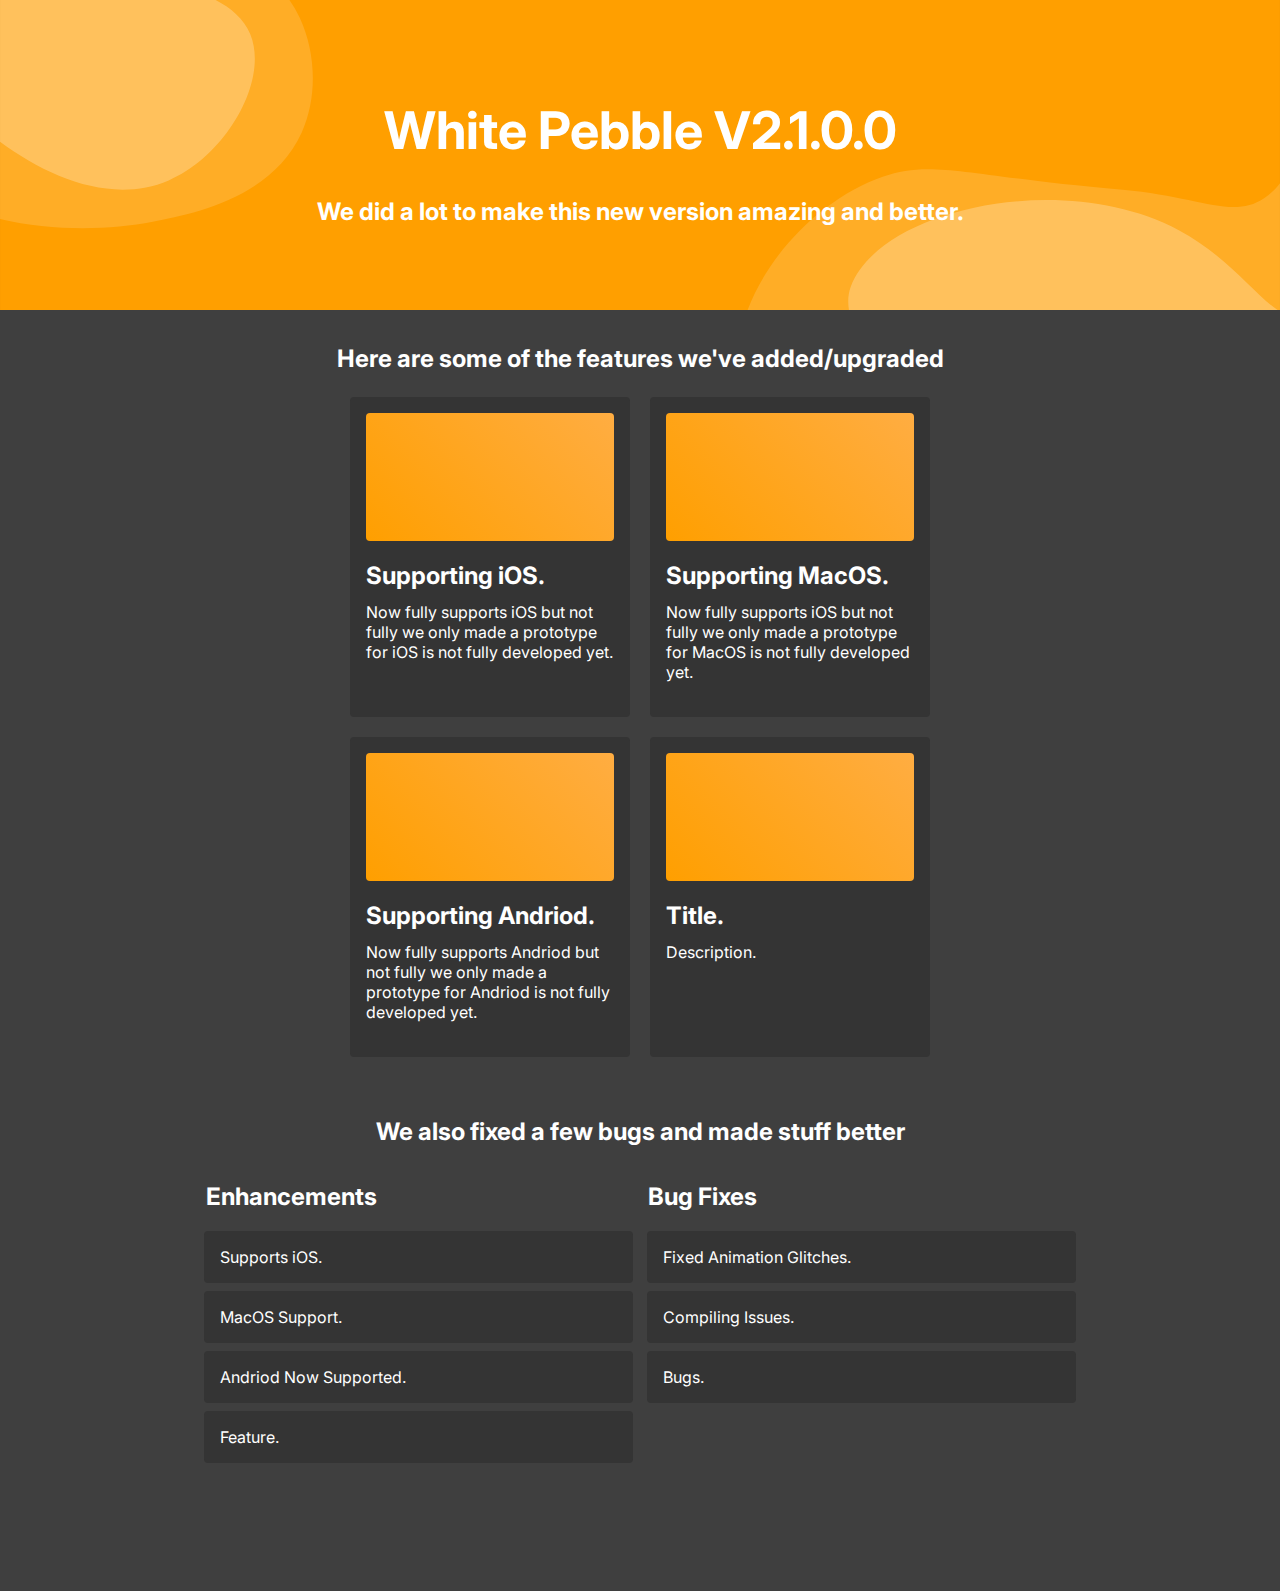
<file: version/2.1.0.0/changelog/index.html>
<!DOCTYPE html>
<html>
  <head>
    <title>White-Pebble | Changelog</title>
    <link rel="stylesheet" href="style.css">
    <style type="text/css" id="operaUserStyle"></style></head>
    <link rel="icon" type="image/x-icon" href="icon.png">
  <body>
    <div class="banner">
      <h1>White Pebble V2.1.0.0</h1>
      <h2>We did a lot to make this new version amazing and better.</h2>
    </div>
    <h1>Here are some of the features we've added/upgraded</h1>
    <div class="new-features">
      <div class="feature"><div class="colorful-design"></div><h2>Supporting iOS.</h2><p>Now fully supports iOS but not fully we only made a prototype for iOS is not fully developed yet.</p></div>
      <div class="feature"><div class="colorful-design"></div><h2>Supporting MacOS.</h2><p>Now fully supports iOS but not fully we only made a prototype for MacOS is not fully developed yet.</p></div>
      <div class="feature"><div class="colorful-design"></div><h2>Supporting Andriod.</h2><p>Now fully supports Andriod but not fully we only made a prototype for Andriod is not fully developed yet.</p></div>
      <div class="feature"><div class="colorful-design"></div><h2>Title.</h2><p>Description.</p></div>
    </div>

    <div>
      <h1 style="margin-top: 3rem">
        We also fixed a few bugs and made stuff better
      </h1>
      <div class="better-bugs" style="max-height: 30rem; overflow-y: scroll;">
        <div class="left"><h2>Enhancements</h2>
          <div class="better-item">Supports iOS.</div>
          <div class="better-item">MacOS Support.</div>
          <div class="better-item">Andriod Now Supported.</div>
          <div class="better-item">Feature.</div>
        </div>
        <div class="right"><h2>Bug Fixes</h2>
          <div class="bug-item">Fixed Animation Glitches.</div>
          <div class="bug-item">Compiling Issues.</div>
          <div class="bug-item">Bugs.</div>
        </div>
      </div>
    </div>

    <script src="script.js"></script>
  </body>
</html>
</file>
<file: version/2.1.0.0/changelog/style.css>
@import url("https://fonts.googleapis.com/css2?family=Inter:wght@300;400;500;600;700&display=swap");

:root {
  --gradient: linear-gradient(45deg, #ff9f00, #ffad42);
}

.center-perfectly {
  margin: 0;
  position: absolute;
  top: 50%;
  -ms-transform: translateY(-50%);
  transform: translateY(-50%);
  width: calc(100% - 4rem);
}

body {
  overflow-x: hidden;
  font-family: "Inter", sans-serif;
  color: white;
  text-align: center;
  background-color: #3f3f3f !important;
  padding-top: 20rem;
  overflow-y: scroll;
  padding-bottom: 5rem;
}

h1 {
  font-size: 1.5rem;
}

.banner {
  background-image: url(./background.svg);
  background-position: center center;
  background-size: cover;
  background-repeat: no-repeat;
  position: absolute;
  left: 0px;
  top: 0px;
  width: 100vw;
  padding-top: 4rem;
  padding-bottom: 4rem;
}

.left {
  width: calc(50% - 4rem);
  float: left;
  padding: 2rem;
}

.banner h1 {
  font-size: 3.25rem;
}

.right {
  width: calc(50% - 4rem);
  float: right;
  padding: 2rem;
}

.right h3 {
  font-size: 1.5rem;
  margin-top: 1.5rem;
}

.right li {
  font-size: 1rem;
  position: relative;
  left: -1rem;
}

.left {
  text-align: right;
}

.new-features {
  width: 70%;
  margin-left: 15%;
  text-align: center;
}

div.feature {
  background-color: #343434 !important;
  padding: 1rem;
  border-radius: 0.25rem;
  width: 28%;
  text-align: left;
  display: inline-block;
  margin: 0.5rem;
  height: 18rem;
  overflow-y: scroll;
}

.colorful-design {
  background: var(--gradient);
  height: 8rem;
  width: 100%;
  border-radius: 0.25rem;
  border: 0px;
}

.new-features > div.feature p {
  margin-top: -0.5rem;
}

.wide-feature .colorful-design {
  display: none;
}

.new-features-full div.wide-feature {
  height: 3rem;
  width: calc(97% - 2rem);
  display: block;
  overflow-x: hidden;
  margin-left: 1.5%;
}

.new-features-full p {
  display: inline-block;
  opacity: 0.5;
}

.new-features-full > div.wide-feature {
  overflow-y: hidden;
}

.new-features-full h2 {
  display: inline-block;
  margin-right: 0.5rem;
}

.new-features-full {
  width: 100%;
  display: block;
}

.wide-feature {
  overflow-y: hidden;
  display: flex;
  flex-wrap: nowrap;
}

.divider {
  width: 70%;
  border-bottom: 2px solid #343434;
  margin-left: 15%;
  margin-top: 3em;
}

.better-bugs > div > div {
  width: calc(97% - 2rem);
  display: block;
  overflow-x: hidden;
  margin-left: 1.5%;
  overflow-y: hidden;
  background-color: #343434 !important;
  padding: 1rem;
  border-radius: 0.25rem;
  text-align: left;
  margin-bottom: 0.5rem;
  text-align: left;
  font-size: 1rem;
}

.better-bugs {
  width: 70%;
  margin-left: 15%;
  text-align: center;
  margin-bottom: 2rem;
}

.better-bugs h2 {
  margin-left: 0.5rem;
}

.better-bugs > div > div {
  transition: background-image 0.3s;
}

.better-bugs > div > div:hover {
  background-image: var(--gradient) !important;
}

.better-bugs .left,
.better-bugs .right {
  width: 50%;
  margin: 0px;
  display: inline-block;
  text-align: left;
  padding: 0px;
}

.better-bugs {
  display: block;
}

.dev-banner {
  width: 70%;
  margin-left: 15%;
  height: 10rem;
  background-image: url(./dev.svg);
  background-position: center center;
  background-size: cover;
  background-repeat: no-repeat;
  border-radius: 0.5rem;
}

.dev-btn {
  background-color: #3fa9f5;
  color: white;
  min-width: 10rem;
  font-family: "Inter", sans-serif;
  padding: 0.5rem;
  outline: none;
  border: 0px;
  border-radius: 0.25rem;
  cursor: pointer;
  position: relative;
  top: 0px;
  transition: top 0.3s;
  font-weight: bold;
}

.dev-btn:hover {
  top: 0.25rem;
}

.better-bugs::-webkit-scrollbar {
  display: none;
}

.better-bugs {
  -ms-overflow-style: none;
  scrollbar-width: none;
}
</file>
